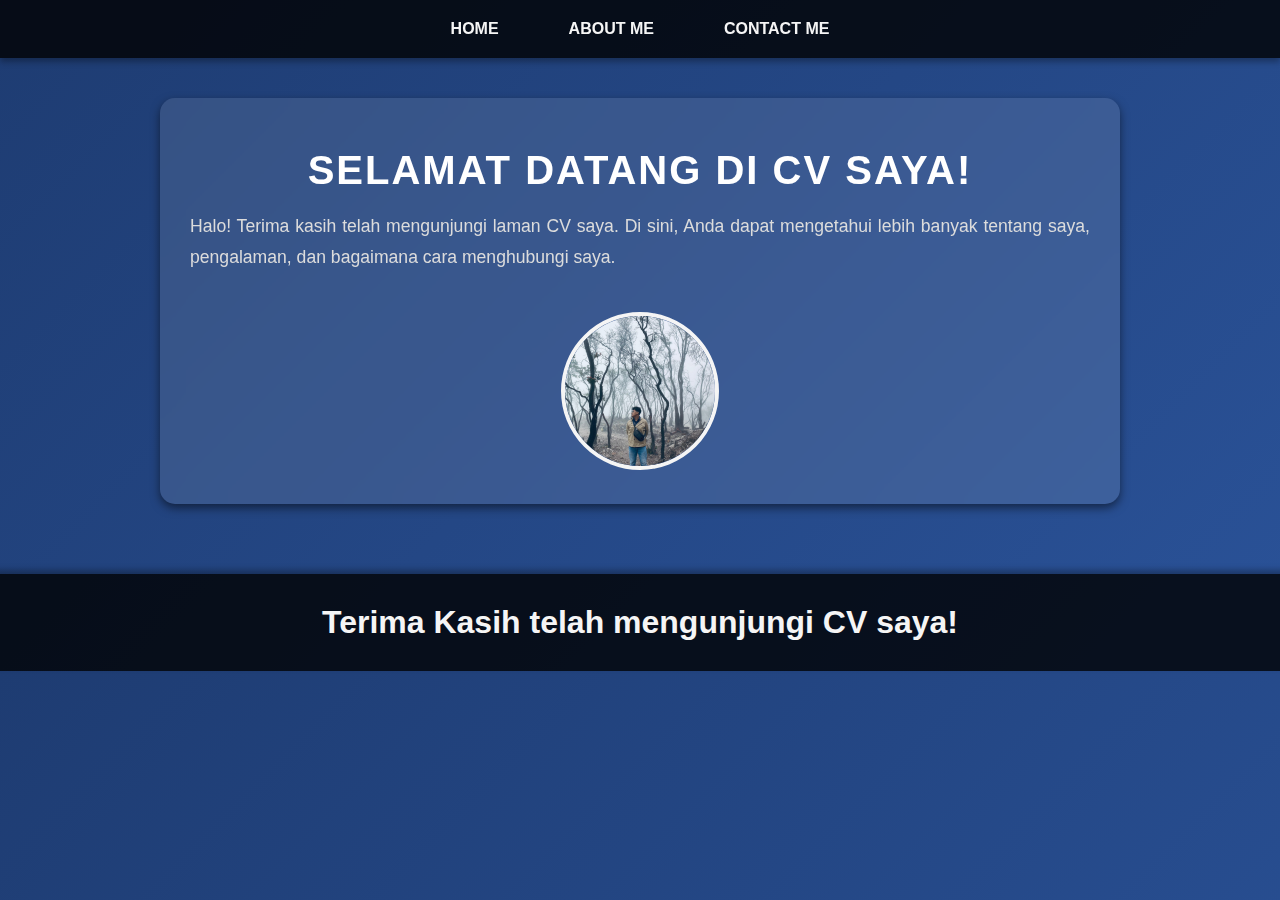
<file: index.html>
<!DOCTYPE html>
<html lang="en">
<head>
    <meta charset="UTF-8">
    <meta name="viewport" content="width=device-width, initial-scale=1.0">
    <title>Home - Muhammad Rafli Saputra</title>
    <link rel="stylesheet" href="style.css">
</head>
<body>
    <!-- NAVIGATION BAR -->
    <div class="navbar">
        <ul class="u-NAVBAR">
            <li class="li-NAVBAR"><a href="index.html">HOME</a></li>
            <li class="li-NAVBAR"><a href="about.html">ABOUT ME</a></li>
            <li class="li-NAVBAR"><a href="contact.html">CONTACT ME</a></li>
        </ul>
    </div>
    <!-- HOME -->
    <div id="home" class="content">
        <h1>Selamat Datang di CV Saya!</h1>
        <p>
            Halo! Terima kasih telah mengunjungi laman CV saya. Di sini, Anda dapat mengetahui lebih banyak tentang saya,
            pengalaman, dan bagaimana cara menghubungi saya.
        </p>
        <img src="fotokeren.jpg" alt="Foto Profil" class="profile-img">
    </div>
    <!-- FOOTER -->
    <div class="footer">
        <h1>Terima Kasih telah mengunjungi CV saya!</h1>
    </div>
</body>
</html>
</file>
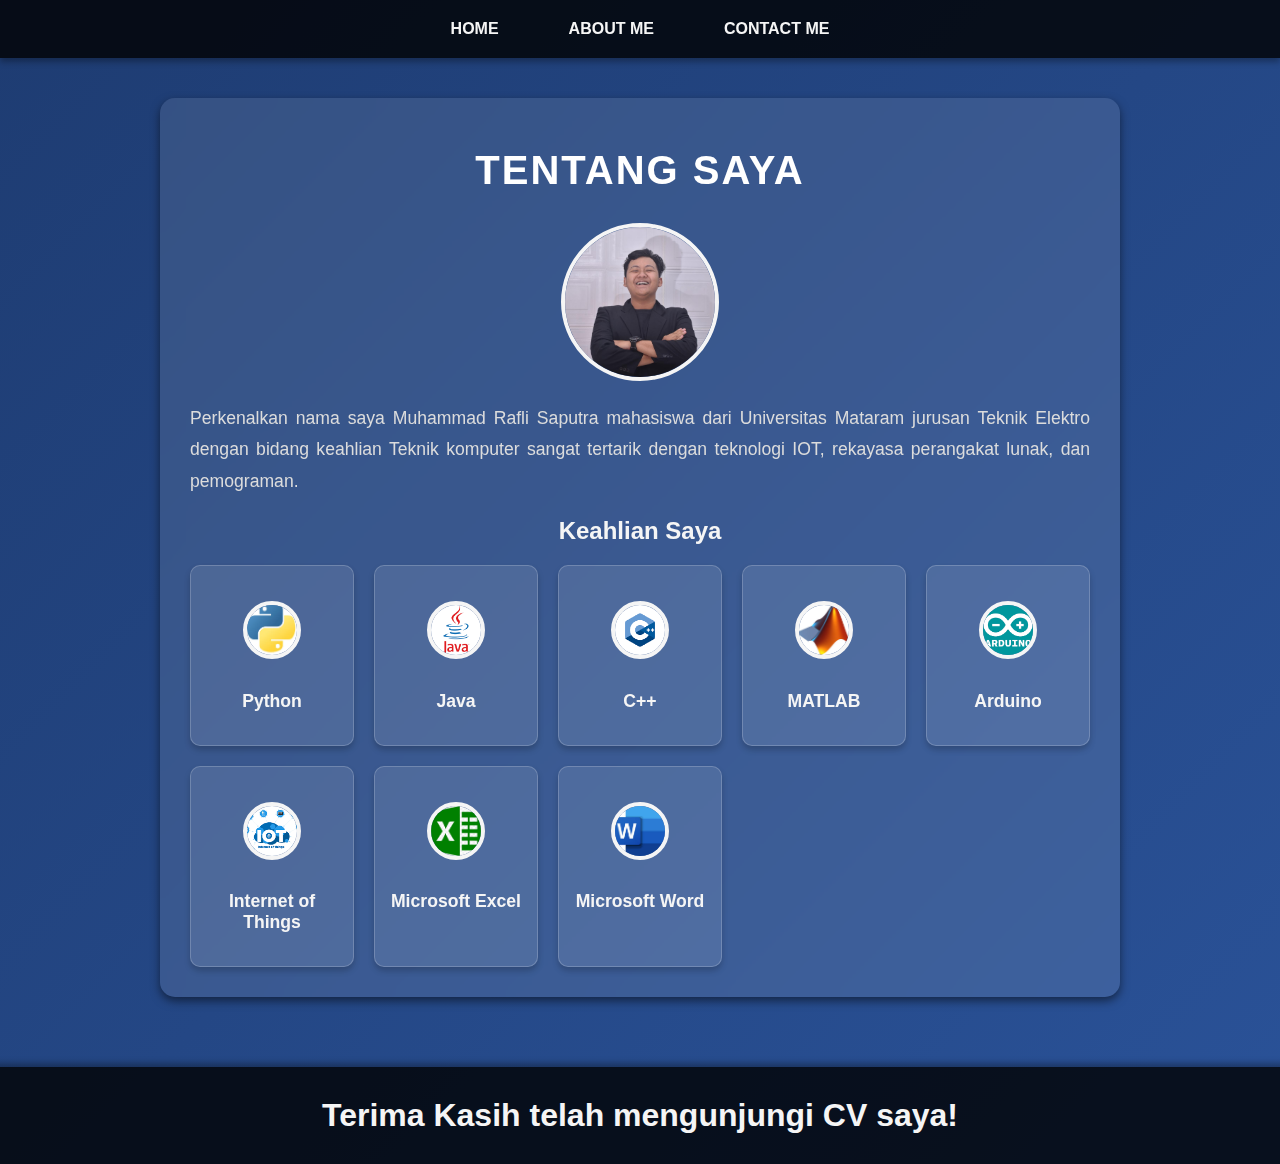
<file: about.html>
<!DOCTYPE html>
<html lang="en">
<head>
    <meta charset="UTF-8">
    <meta name="viewport" content="width=device-width, initial-scale=1.0">
    <title>About Me - Muhammad Rafli Saputra</title>
    <link rel="stylesheet" href="style.css">
    <style>
        /* Style untuk keahlian */
        .skills-section {
            display: grid;
            grid-template-columns: repeat(auto-fit, minmax(150px, 1fr));
            gap: 20px;
            margin-top: 20px;
        }

        .skill-card {
            background: rgba(255, 255, 255, 0.1);
            border: 1px solid rgba(255, 255, 255, 0.2);
            border-radius: 10px;
            padding: 15px;
            text-align: center;
            box-shadow: 0 4px 6px rgba(0, 0, 0, 0.2);
            transition: transform 0.3s, box-shadow 0.3s;
        }

        .skill-card:hover {
            transform: translateY(-5px);
            box-shadow: 0 8px 12px rgba(0, 0, 0, 0.3);
        }

        .skill-card img {
            width: 50px;
            height: 50px;
            margin-bottom: 10px;
        }

        .skill-card h3 {
            font-size: 1.1em;
            color: #f5f5f5;
        }
    </style>
</head>
<body>
    <!-- NAVIGATION BAR -->
    <div class="navbar">
        <ul class="u-NAVBAR">
            <li class="li-NAVBAR"><a href="index.html">HOME</a></li>
            <li class="li-NAVBAR"><a href="about.html">ABOUT ME</a></li>
            <li class="li-NAVBAR"><a href="contact.html">CONTACT ME</a></li>
        </ul>
    </div>

    <!-- ABOUT ME -->
    <div id="about-me" class="content">
        <h1>Tentang Saya</h1>
        <img src="fotojas.jpg" alt="Foto Kece" class="profile-img">
        <p>
            Perkenalkan nama saya Muhammad Rafli Saputra mahasiswa dari Universitas Mataram
            jurusan Teknik Elektro dengan bidang keahlian Teknik komputer sangat tertarik 
            dengan teknologi IOT, rekayasa perangakat lunak, dan pemograman. 

        </p>
        <h2>Keahlian Saya</h2> 
        <div class="skills-section">
            <div class="skill-card">
                <img src="pyton.jpeg" alt="Python">
                <h3>Python</h3>
            </div>
            <div class="skill-card">
                <img src="java.png" alt="Java">
                <h3>Java</h3>
            </div>
            <div class="skill-card">
                <img src="c++.png" alt="C++">
                <h3>C++</h3>
            </div>
            <div class="skill-card">
                <img src="mathlab.jpeg" alt="MATLAB">
                <h3>MATLAB</h3>
            </div>
            <div class="skill-card">
                <img src="IDE.png" alt="Arduino">
                <h3>Arduino</h3>
            </div>
            <div class="skill-card">
                <img src="iot.png" alt="IoT">
                <h3>Internet of Things</h3>
            </div>
            <div class="skill-card">
                <img src="exel.png" alt="Excel">
                <h3>Microsoft Excel</h3>
            </div>
            <div class="skill-card">
                <img src="word.jpeg" alt="Word">
                <h3>Microsoft Word</h3>
            </div>
        </div>
    </div>

    <!-- FOOTER -->
    <div class="footer">
        <h1>Terima Kasih telah mengunjungi CV saya!</h1>
    </div>
</body>
</html>
</file>
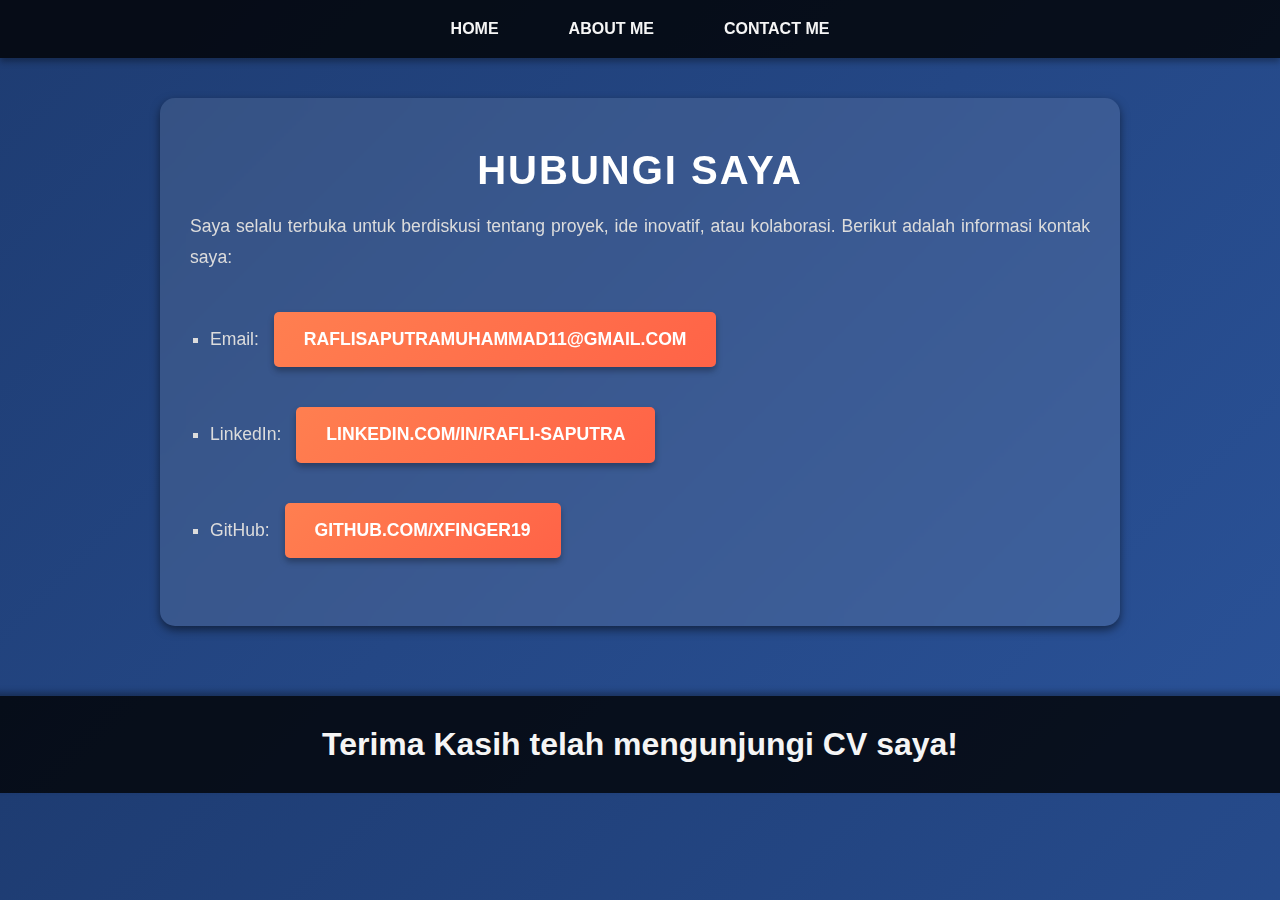
<file: contact.html>
<!DOCTYPE html>
<html lang="en">
<head>
    <meta charset="UTF-8">
    <meta name="viewport" content="width=device-width, initial-scale=1.0">
    <title>Contact Me - Muhammad Rafli Saputra</title>
    <link rel="stylesheet" href="style.css">
</head>
<body>
    <!-- NAVIGATION BAR -->
    <div class="navbar">
        <ul class="u-NAVBAR">
            <li class="li-NAVBAR"><a href="index.html">HOME</a></li>
            <li class="li-NAVBAR"><a href="about.html">ABOUT ME</a></li>
            <li class="li-NAVBAR"><a href="contact.html">CONTACT ME</a></li>
        </ul>
    </div>
    <!-- CONTACT ME -->
    <div id="contact-me" class="content">
        <h1>Hubungi Saya</h1>
        <p>Saya selalu terbuka untuk berdiskusi tentang proyek, ide inovatif, atau kolaborasi. Berikut adalah informasi kontak saya:</p>
        <ul>
            <li>Email: <a href="mailto:raflisaputramuhammad11@gmail.com">raflisaputramuhammad11@gmail.com</a></li>
            <li>LinkedIn: <a href="https://www.linkedin.com/in/rafli-saputra-524211246/" target="_blank">linkedin.com/in/Rafli-Saputra</a></li>
            <li>GitHub: <a href="https://github.com/Xfinger19" target="_blank">github.com/Xfinger19</a></li>
        </ul>
    </div>
    <!-- FOOTER -->
    <div class="footer">
        <h1>Terima Kasih telah mengunjungi CV saya!</h1>
    </div>
</body>
</html>
</file>
<file: style.css>
/* Global Styles */
body {
    display: flex;
    flex-direction: column;
    align-items: center;
    text-align: center;
    margin: 0;
    padding: 0;
    background: linear-gradient(135deg, #1e3c72, #2a5298);
    font-family: 'Poppins', sans-serif;
    color: #f5f5f5;
}

/* Navbar Styles */
.navbar {
    width: 100%;
    background-color: rgba(0, 0, 0, 0.8);
    box-shadow: 0 4px 6px rgba(0, 0, 0, 0.3);
    padding: 10px 0;
    position: sticky;
    top: 0;
    z-index: 1000;
}

.u-NAVBAR {
    display: flex;
    justify-content: center;
    padding: 0;
    margin: 0;
    list-style-type: none;
}

.li-NAVBAR {
    margin: 0 15px;
    padding: 10px 20px;
    color: #f5f5f5;
    font-weight: bold;
    text-transform: uppercase;
    transition: background-color 0.3s, color 0.3s, transform 0.3s;
    border-radius: 5px;
}

.li-NAVBAR a {
    color: inherit;
    text-decoration: none;
}

.li-NAVBAR:hover {
    background-color: #ff7f50;
    transform: scale(1.1);
    cursor: pointer;
}

/* Content Styles */
.content {
    margin: 40px 20px;
    text-align: center;
    max-width: 900px;
    background-color: rgba(255, 255, 255, 0.1);
    border-radius: 15px;
    box-shadow: 0 4px 10px rgba(0, 0, 0, 0.5);
    padding: 30px;
    backdrop-filter: blur(10px);
    animation: fadeIn 1.5s ease-in-out;
}

.content h1 {
    font-size: 2.5em;
    color: #ffffff;
    margin: 20px 0 10px;
    text-transform: uppercase;
    letter-spacing: 2px;
}

.content p,
.content ul {
    color: #dcdcdc;
    font-size: 1.1em;
    line-height: 1.8;
    text-align: justify;
}

.content ul {
    list-style-type: square;
    padding-left: 20px;
    text-align: left;
}

/* Profile Image Styles */
.content img {
    border-radius: 50%;
    animation: moveImage 3s infinite alternate;
    width: 150px;
    height: 150px;
    object-fit: cover;
    border: 4px solid #f5f5f5;
    margin-top: 20px;
}

@keyframes moveImage {
    0% {
        transform: translateY(0);
    }
    100% {
        transform: translateY(-10px);
    }
}

/* Buttons */
.content a {
    display: inline-block;
    margin: 20px 10px;
    padding: 12px 30px;
    color: #ffffff;
    text-decoration: none;
    font-weight: bold;
    text-transform: uppercase;
    background: linear-gradient(135deg, #ff7f50, #ff6347);
    border-radius: 5px;
    box-shadow: 0 4px 6px rgba(0, 0, 0, 0.3);
    transition: background 0.3s, transform 0.3s;
}

.content a:hover {
    background: linear-gradient(135deg, #ff6347, #ff4500);
    transform: scale(1.1);
}

/* Footer Styles */
.footer {
    margin-top: 30px;
    background-color: rgba(0, 0, 0, 0.8);
    color: #f5f5f5;
    padding: 20px;
    width: 100%;
    text-align: center;
    box-shadow: 0 -4px 6px rgba(0, 0, 0, 0.3);
}

.footer h1,
.footer h2,
.footer h3 {
    margin: 10px 0;
}

.footer h3 {
    font-size: 1em;
}

/* Animations */
@keyframes fadeIn {
    0% {
        opacity: 0;
        transform: translateY(-20px);
    }
    100% {
        opacity: 1;
        transform: translateY(0);
    }
}

/* Responsive Styles */
@media (max-width: 768px) {
    .content h1 {
        font-size: 2em;
    }

    .content p,
    .content ul {
        font-size: 1em;
    }

    .li-NAVBAR {
        padding: 8px 15px;
    }

    .content img {
        width: 120px;
        height: 120px;
    }
}

@media (max-width: 480px) {
    .li-NAVBAR {
        margin: 0 5px;
        font-size: 0.9em;
    }

    .content a {
        font-size: 0.9em;
        padding: 10px 20px;
    }
}
</file>
